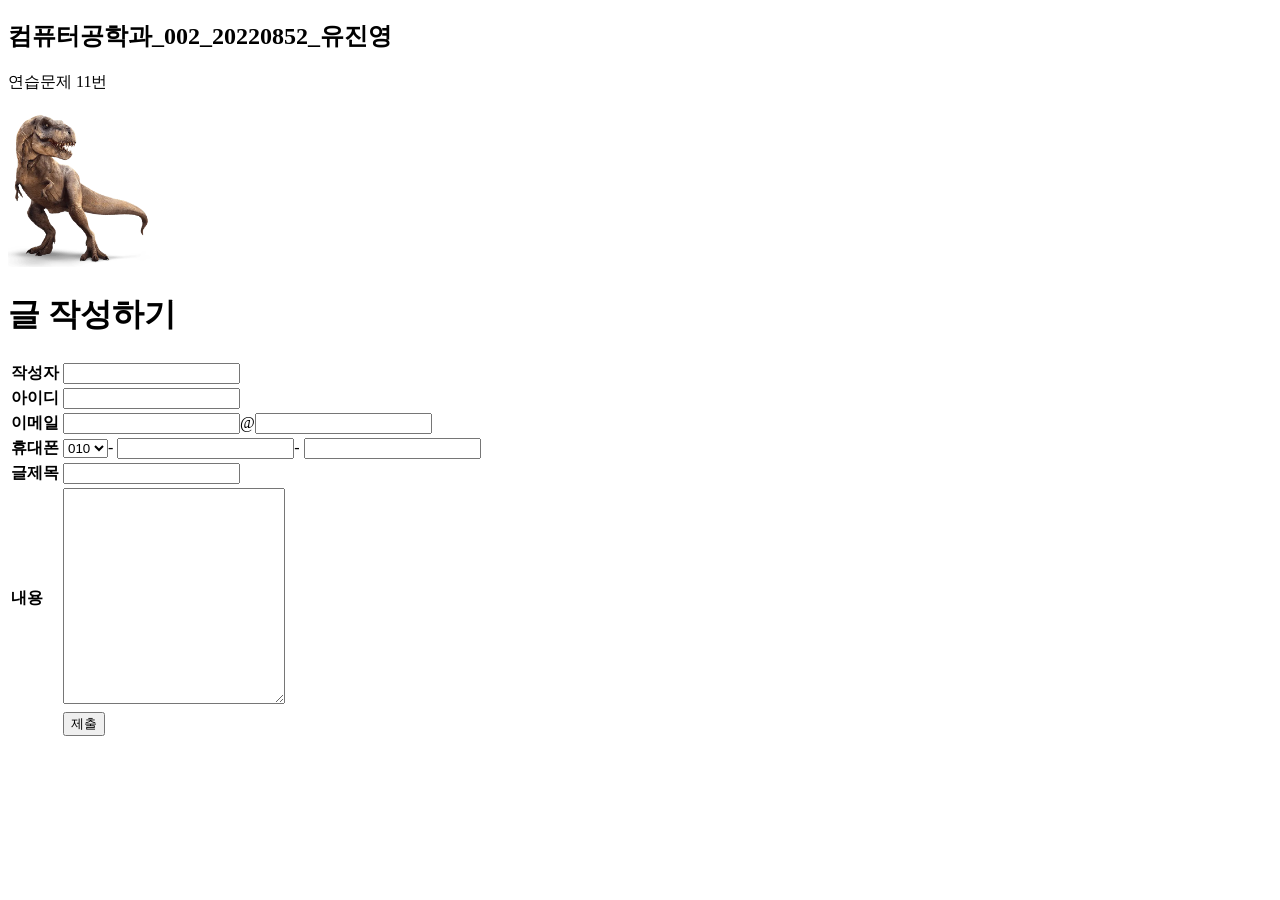
<file: index.html>
<!DOCTYPE html>
<html lang="ko">
<head>
    <meta charset="UTF-8">
    <meta name="viewport" content="width=device-width, initial-scale=1.0">
    <title>Document</title>
</head>
<body>
    <div>
        <h2>컴퓨터공학과_002_20220852_유진영</h2>
        <p>연습문제 11번</p>
        <img src="/resources/T-REX.webp" alt="임윤찬 화이팅" width="150px"><br/>
        <h2></h2>
    </div>

    <form action="">
        <table>
            <tr><h1>글 작성하기</h1></tr>
            <tr>
                <td><b>작성자</b></td>
                <td><input type="text" ></td>
            </tr>
            <tr>
                <td><b>아이디</b></td>
                <td><input type="text"></td>
            </tr>
            <tr>
                <td><b>이메일</b></td>
                <td><input type="email">@<input type="email"></td>
            </tr>
            <tr>
                <td><b>휴대폰</b></td>
                <td>
                    <select>
                        <option value="">010</option>
                        <option value="">911</option>
                        <option value="">123</option>
                    </select>-
                    <input type="number">-
                    <input type="number">
                </td>
            </tr>
            <tr>
                <td><b>글제목</b></td>
                <td><input type="text"></td>
            </tr>
            <tr>
                <td><b>내용</b></td>
                <td><textarea rows="14px" cols="25px" ></textarea></td>
            </tr>
            <tr>
                <td></td>
                <td><input type="submit" value="제출"></td>
            </tr>
        </table>
    </form>


</body>
</html>
</file>
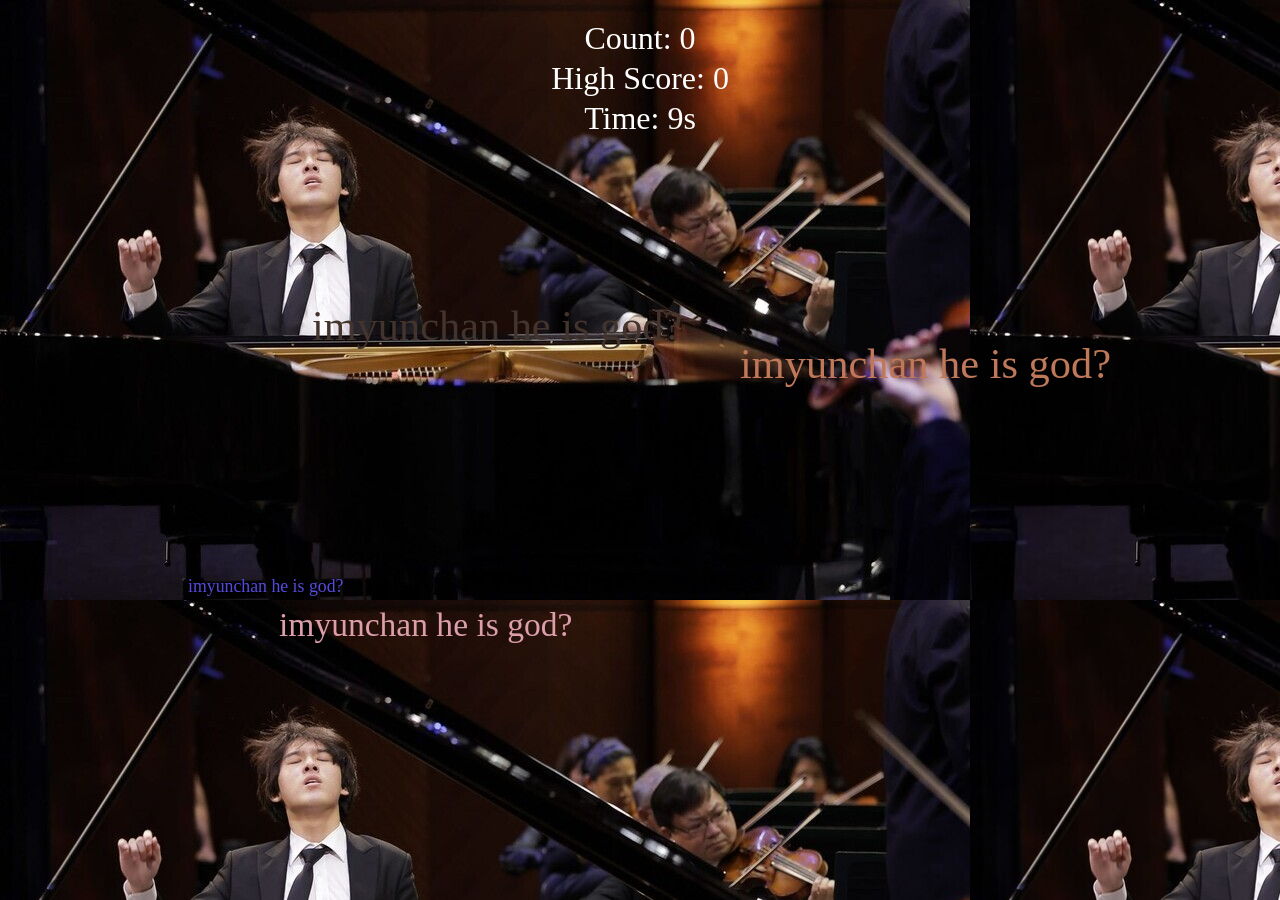
<file: 6week.html>
<!DOCTYPE html>
<html lang="en">
<head>
    <meta charset="UTF-8">
    <meta name="viewport" content="width=device-width, initial-scale=1.0">
    <title>Random Position, Color, and Size Text with Fade Effect</title>
    <style>
        body {
            background-image: url('./resources/ginius.jpg');
            position: relative;
            height: 100vh;
            margin: 0;
            display: flex;
            flex-direction: column;
            align-items: center;
            justify-content: center;
        }
        p {
            color: aqua;
            position: absolute;
            opacity: 1;
            transition: opacity 2s ease-in-out, color 0.5s ease-in-out, font-size 0.5s ease-in-out;
            user-select: none; /* 텍스트 선택 방지 */
            pointer-events: auto; /* 클릭 가능하도록 설정 */
        }
        p:hover {color: darkgreen;}
        p:active {color: orange;}
        #counter, #highScore, #timer {
            position: absolute;
            font-size: 2em;
            color: white;
        }
        #counter {
            top: 20px;
        }
        #highScore {
            top: 60px; /* 최고 점수 위치 */
        }
        #timer {
            top: 100px; /* 타이머 위치 */
        }
    </style>
</head>
<body onclick="handleBackgroundClick(event)">
    <div id="counter">Count: 0</div>
    <div id="highScore">High Score: 0</div>
    <div id="timer">Time: 10s</div>
    <p class="clickable">imyunchan he is god?</p>
    <p class="clickable">imyunchan he is god?</p>
    <p class="clickable">imyunchan he is god?</p>
    <p class="clickable">imyunchan he is god?</p>

    <script>
        const bodyWidth = document.body.clientWidth;
        const bodyHeight = document.body.clientHeight;
        let count = 0; // 클릭 카운터 변수
        let highScore = 0; // 최고 점수 변수
        let timeLeft = 10; // 제한 시간
        let timerInterval;
        let moveTextInterval; // 텍스트 이동 주기 변수

        function getRandomPosition() {
            const x = Math.floor(Math.random() * (bodyWidth - 100));
            const y = Math.floor(Math.random() * (bodyHeight - 50));
            return { x, y };
        }

        function getRandomColor() {
            const r = Math.floor(Math.random() * 256);
            const g = Math.floor(Math.random() * 256);
            const b = Math.floor(Math.random() * 256);
            return `rgb(${r}, ${g}, ${b})`;
        }

        function getRandomFontSize() {
            const size = (Math.random() * 2) + 1; // 1em ~ 3em 사이
            return `${size}em`;
        }

        function moveTextRandomly() {
            const texts = document.querySelectorAll('.clickable');
            texts.forEach(text => {
                const { x, y } = getRandomPosition();
                const newColor = getRandomColor();
                const newFontSize = getRandomFontSize();

                text.style.left = `${x}px`;
                text.style.top = `${y}px`;
                text.style.color = newColor;
                text.style.fontSize = newFontSize;
                text.style.opacity = 1;
            });
        }

        function incrementCounter() {
            if (timeLeft > 0) { // 시간이 남아있을 때만 카운터 증가
                count++;
                document.getElementById('counter').innerText = `Count: ${count}`;
            }
        }

        function updateTimer() {
            if (timeLeft > 0) {
                timeLeft--;
                document.getElementById('timer').innerText = `Time: ${timeLeft}s`;
            } else {
                clearInterval(timerInterval);
                clearInterval(moveTextInterval); // 텍스트 이동 정지
                updateHighScore(); // 타이머 종료 시 최고 점수 업데이트
                alert(`시간 종료! 당신이 클릭한 횟수는 ${count}입니다.`);
                resetGame(); // 게임 초기화
            }
        }

        function handleBackgroundClick(event) {
            if (timeLeft > 0 && event.target === document.body) { // 배경을 클릭했을 때만 처리
                updateHighScore(); // 배경 클릭 시 최고 점수 업데이트
                alert("실패했습니다! 배경을 클릭할 수 없습니다.");
                resetGame(); // 게임 초기화
            }
        }

        function updateHighScore() {
            if (count > highScore) {
                highScore = count; // 최고 점수 업데이트
                document.getElementById('highScore').innerText = `High Score: ${highScore}`;
            }
        }

        function resetGame() {
            count = 0; // 카운터 초기화
            timeLeft = 10; // 시간 초기화
            document.getElementById('counter').innerText = `Count: ${count}`;
            document.getElementById('timer').innerText = `Time: ${timeLeft}s`;
            moveTextRandomly(); // 텍스트 위치 변경
            clearInterval(timerInterval); // 기존 타이머를 정지
            clearInterval(moveTextInterval); // 텍스트 이동 정지
            timerInterval = setInterval(updateTimer, 1000); // 1초마다 타이머 업데이트
            moveTextInterval = setInterval(moveTextRandomly, 500); // 0.5초마다 텍스트 위치 변경
        }

        const texts = document.querySelectorAll('.clickable');
        texts.forEach(text => {
            text.addEventListener('click', incrementCounter);
        });

        moveTextRandomly(); // 초기 텍스트 위치 설정
        timerInterval = setInterval(updateTimer, 1000); // 게임 시작 시 타이머 시작
        moveTextInterval = setInterval(moveTextRandomly, 500); // 게임 시작 시 텍스트 위치 변경 주기 설정
    </script>
</body>
</html>
</file>
